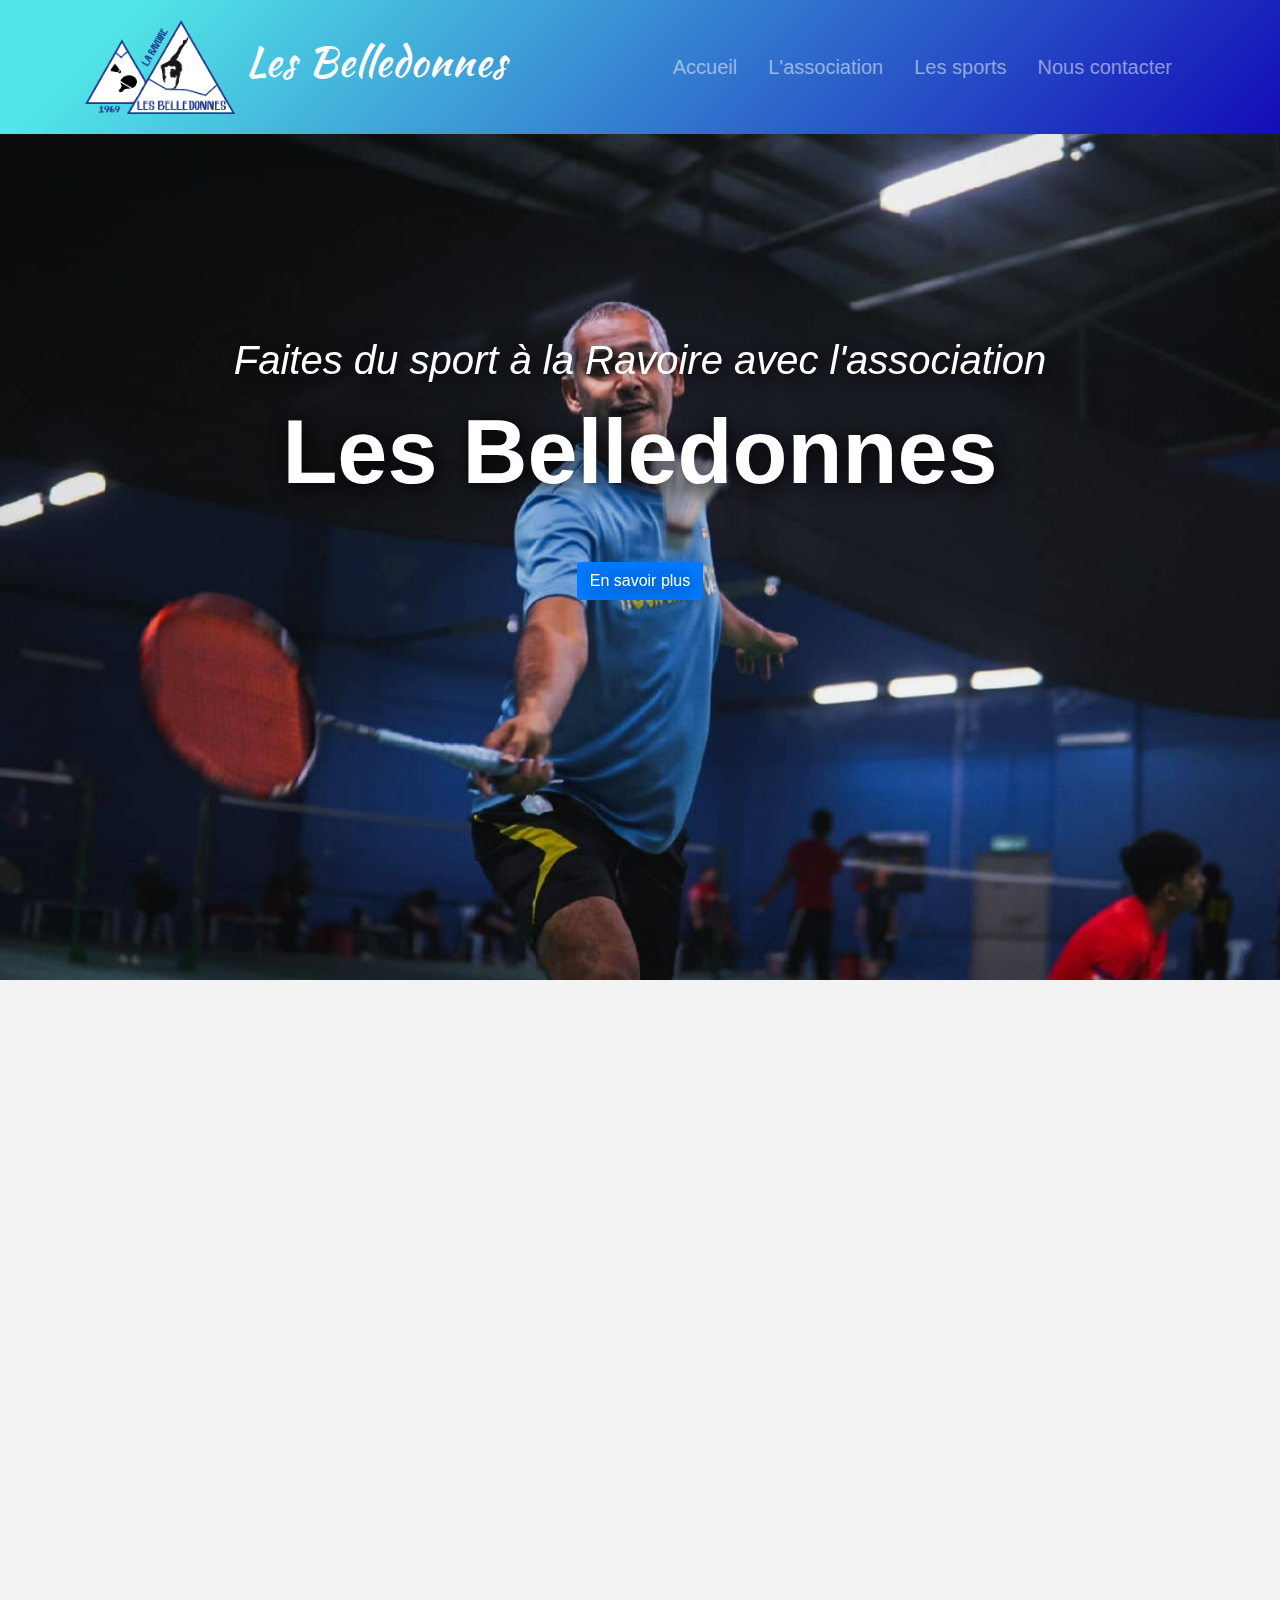
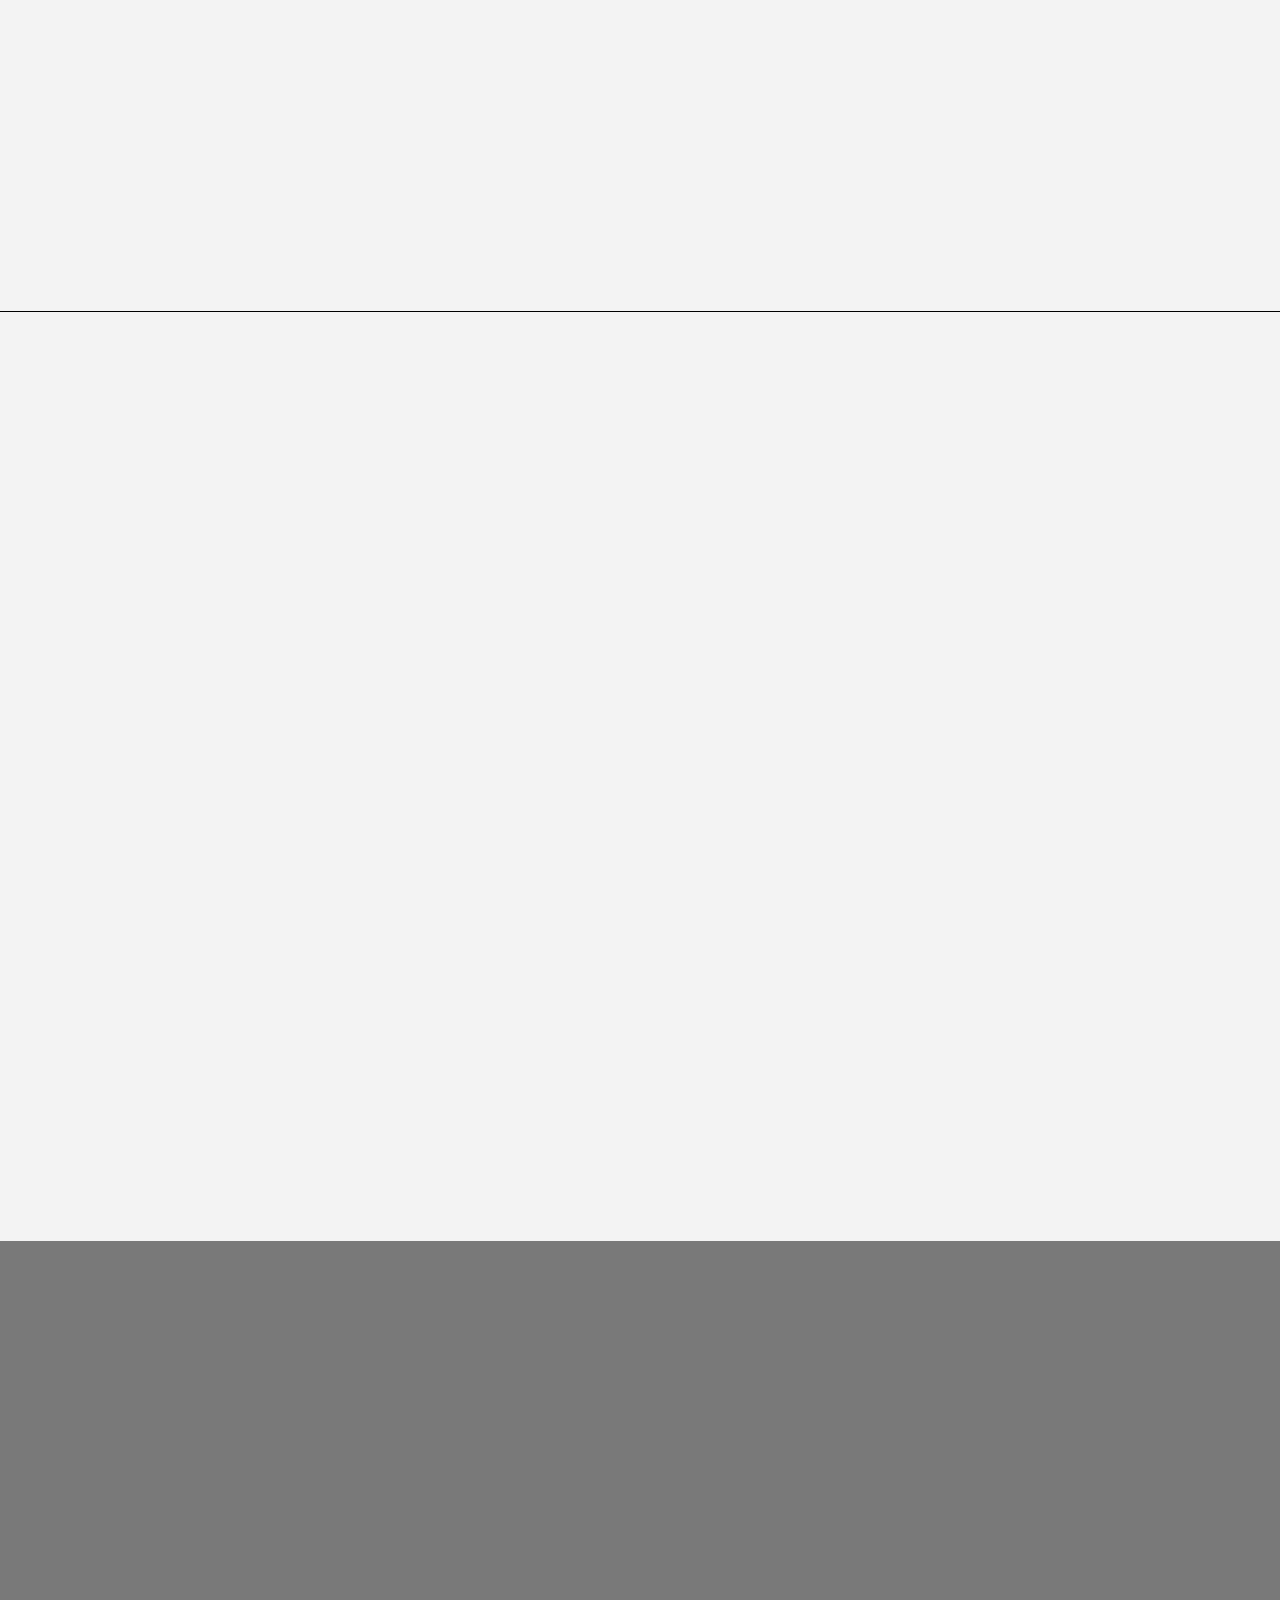
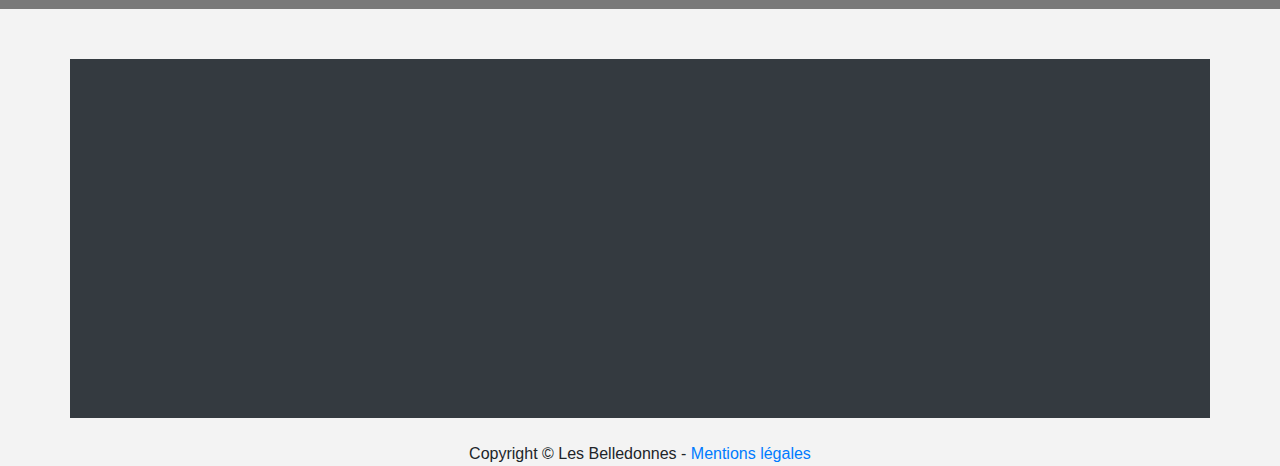
<file: index.html>
<!DOCTYPE html>
<head>
    <meta charset="UTF-8">
    <meta name="viewport" content="width=device-width, initial-scale=1.0">
    <title>Association "Les Belledonnes"</title>
    <!-- fontawesome css -->
    <!-- <link rel="stylesheet" href="https://use.fontawesome.com/releases/v5.15.1/css/all.css"
        integrity="sha384-vp86vTRFVJgpjF9jiIGPEEqYqlDwgyBgEF109VFjmqGmIY/Y4HV4d3Gp2irVfcrp" crossorigin="anonymous"> -->
    <!-- bootstrap css -->
    <!-- <link rel="stylesheet" href="https://bootswatch.com/4/litera/bootstrap.min.css"> -->
    <!-- <link rel="stylesheet" href="https://cdn.jsdelivr.net/npm/bootstrap@4.5.3/dist/css/bootstrap.min.css"
        integrity="sha384-TX8t27EcRE3e/ihU7zmQxVncDAy5uIKz4rEkgIXeMed4M0jlfIDPvg6uqKI2xXr2" crossorigin="anonymous"> -->
    <!-- custom css -->
    <link rel="stylesheet" href="./css/bootstrap.min.purify.css">
    <link rel="stylesheet" href="./css/style-min.css">
    <!-- custom font -->
    <!-- <link rel="preconnect" href="https://fonts.gstatic.com">
    <link href="https://fonts.googleapis.com/css2?family=Montserrat:wght@200&display=swap" rel="stylesheet"> -->
    <link href="https://fonts.googleapis.com/css2?family=Kaushan+Script&display=swap" rel="stylesheet">


</head>

<body>
    <!-- navbar -->
    <nav class="navbar navbar-expand-md navbar-dark fixed-top stroke reveal" id="main-nav">
        <div class="container ">
            <a href="index.html#top" class="navbar-brand" id="logo">
                <img id="img-logo" src="./img/logo.png" alt="">
                Les Belledonnes</a>
            <button class="navbar-toggler" data-toggle="collapse" data-target="#collapsenavbar">
                <span class="navbar-toggler-icon"></span>
            </button>

            <div class="collapse navbar-collapse text-right" id="collapsenavbar">
                <ul class="navbar-nav ml-auto ">
                    <li class="nav-item reveal-1">
                        <a class="nav-link" href="#top">Accueil</a></li>
                    </li>
                    <li class="nav-item reveal-1">
                        <a class="nav-link" href="#section-association">L'association</a></li>
                    </li>
                    <li class="nav-item reveal-1">
                        <a class="nav-link" href="#section-sports">Les sports</a></li>
                    </li>
                    <li class="nav-item reveal-1">
                        <a class="nav-link" href="#section-contact">Nous contacter</a></li>
                    </li>
                </ul>
            </div>
        </div>
    </nav>

    <!-- intro -->
    <header class="text-center">
        <!-- https://stackoverflow.com/questions/23791186/how-to-make-the-text-on-bootstrap-carousel-stay-while-the-images-move -->
        <div class="overlay-carousel">
            <div class="header-intro text-white reveal">
                <div class="header-texte font-italic mx-4 reveal-2">Faites du sport à la Ravoire avec l'association
                </div>
                <h1 class="mt-2 reveal-3">Les Belledonnes</h1>
                <a href="#section-association" class="btn btn-primary mt-5 reveal-4">En savoir plus</a>
            </div>
        </div>
        <!-- https://mdbootstrap.com/docs/jquery/javascript/carousel/ -->
        <div id="carouselExampleIndicators" class="carousel slide carousel-fade lazy-load" data-ride="carousel">
            <div class="carousel-inner">
                <div class="carousel-item active">
                    <img class="imgfill" src="./img/car1.jpg" alt="First slide">
                </div>
                <div class="carousel-item">
                    <img class="imgfill" data-src="./img/car3.jpg" alt="Third slide">
                </div>
                <div class="carousel-item">
                    <img class="imgfill" data-src="./img/car6.jpg" alt="Third slide">
                </div>
                <div class="carousel-item">
                    <img class="imgfill" data-src="./img/car2.jpg" alt="Second slide">
                </div>
                <div class="carousel-item">
                    <img class="imgfill" data-src="./img/car4.jpg" alt="Third slide">
                </div>
                <div class="carousel-item">
                    <img class="imgfill" data-src="./img/car7.jpg" alt="Third slide">
                </div>
                <div class="carousel-item">
                    <img class="imgfill" data-src="./img/car5.jpg" alt="Third slide">
                </div>
            </div>
        </div>
    </header>

    <!-- l'association -->
    <section id="section-association">
        <br>
        <br>
        <div class="container">
            <div class="row reveal">
                <div class="col-md-6 align-self-center mb-4  reveal-1" id="txtLaptop">
                    <h3 class="mb-3">L'association...</h3>
                    <p>L'association "Les Belledonnes" vous permet de pratiquer une activité
                        sportive quelque soit
                        votre niveau et de progresser à votre rythme.
                        <br><br>Créée il y plus de 50 ans, elle regroupe plus de 160 adhérents de tous âges répartis dans
                        3 sports : gymnastique,
                        tennis de table et badminton.
                    </p>

                    <p>Notre but :</p>
                    <ul>
                        <li>Développer l'esprit associatif auprès des jeunes, les intégrer et les former</li>
                        <li>Faire se cotôyer les générations</li>
                        <li>Créer une dynamique au sein de l'association</li>
                    </ul>

                </div>

                <div class="col-md-6 reveal-2">
                    <iframe loading="lazy" width="100%" height="350" src=""
                        data-src="https://www.youtube.com/embed/aPX7HJ9zCd4"
                        frameborder="0"
                        allow="accelerometer; autoplay; clipboard-write; encrypted-media; gyroscope; picture-in-picture"
                        allowfullscreen></iframe>
                </div>
            </div>
            <div class="row v-center mt-4 reveal">
                <div class="col-md-6 reveal-3">
                    <iframe src=""
                        data-src="https://www.google.com/maps/embed?pb=!1m14!1m8!1m3!1d11175.876328024739!2d5.9685051!3d45.5509475!3m2!1i1024!2i768!4f13.1!3m3!1m2!1s0x0%3A0x1008e74a37a80c83!2sLyc%C3%A9e%20du%20Granier!5e0!3m2!1sfr!2sfr!4v1605601425749!5m2!1sfr!2sfr"
                        width="100%" height="350" frameborder="0" style="border:0;" allowfullscreen=""
                        aria-hidden="false" tabindex="0"></iframe>
                </div>
                <div class="col-md-6  mt-4 reveal-4">

                    <p>Rassemblés en un seul et unique lieu, tous les sports se déroulent au lycée
                        du Granier de la Ravoire.</p>

                    <a href="#section-sports" class="btn btn-outline-info">En savoir plus</a>
                </div>
            </div>
        </div>
    </section>

    <!-- les sports -->
    <section id="section-sports">
        <br>
        <br>
        <div class="container  reveal">
            <h2 class="text-center mb-3 reveal-1">Les sports</h2>
            <div class="row">

                <div class="col-md-4 text-center reveal-1">

                    <img class="img-sport" loading="lazy" src="./img/gym.png" alt="gymnastique artistique">
                    <h4 class="my-4">Gymnastique</h4>
                    <p>Accessible de 5 à 18 ans</p>
                    <p>L'association offre la possibilité aux enfants et aux ados de pratiquer la
                        gymnastique féminine aux agrès, en loisirs ou en compétition.
                    </p>
                    <p>Organisées par niveaux, les séances d'entrainements se font les lundi, mardi et jeudi de 17h30 à
                        20h.
                    </p>
                </div>
                <div class="col-md-4 text-center ico-sport reveal-2">
                    <img class="img-sport" loading="lazy" src="./img/ping.png" alt="raquette de ping-pong">
                    <h4 class="my-4">Tennis de table</h4>

                    <p> Ouvert à tous à partir de 7 ans.</p>
                    <p>
                        Les séances se font les lundi et vendredi de 18h à 21h en jeux libre et le mercredi avec
                        entrainement de 18h30h à 20h par notre coach Jean-Paul.</p>

                    <p>
                        Des rencontres amicales entre clubs loisirs de Savoie auront régulierement lieu au cours de
                        la saison, le jeudi soir.</p>

                </div>
                <div class="col-md-4 text-center ico-sport reveal-3">
                    <img class="img-sport" loading="lazy" src="./img/bad.png" alt="raquette et volant de badminton">
                    <h4 class="my-4">Badminton</h4>
                    <p>Le badminton est ouvert à partir de 16 ans.</p>
                    <p>
                        Les séances ont lieu le mardi soir de 19h30 à 22h30 et/ou le mercredi soir 20h30 à 22 h 30
                        en jeu libre.</p>
                </div>
            </div>
            <div class="row reveal-4">
                <div class="col mt-4">
                    <hr>
                    <h3 class="mb-3">Adhésion</h3>
                    <p>70&euro; par adulte (16 ans révolus au 31 décembre de la saison en cours)<br>Réduction de 20 €
                        par adulte avec un enfant inscrit au club</p>
                    <p>50&euro; par enfant (moins de 16 ans au 31 décembre de la saison en cours)
                    </p>
                    <a href="#section-contact" class="btn btn-outline-info mt-2">Je veux m'inscrire...</a>
                </div>
            </div>
        </div>
    </section>


    <!-- call to action -->
    <section id="section-contact" class="lazy-background">
        <div class="layer-separation   reveal">
            <br><br>
            <div class="container text-center reveal-1">
                <h2>Êtes-vous prêt ?</h2>
                <p>Envie de venir jeter un coup d'oeil, d'essayer un de nos sports, ou de le faire essayer à vos enfants
                    ?</p>
                <p>Ou peut-être envie de vous investir dans une association badass ?</p>
                <p>Sautez le pas et rejoignez-nous...</p>
                <p>On est sympa, on est ouvert, on ne se prend surtout pas la tête, <br> et on vous acceptera comme vous
                    êtes !</p>
            </div>
        </div>
    </section>


    <section id="section-contact2">
        <div class="container form-group text-center bg-dark text-white py-4 px-1 reveal">
            <h2 class="reveal-1">Contactez nous !</h2>
            <p class="mx-5 reveal-2">Si vous souhaitez nous poser des questions pour avoir de plus amples renseignements,
                n'hésitez pas à nous contacter en utilisant le formulaire ci-dessous, nous vous répondrons dès que
                possible...</p>
            <form action="https://formspree.io/f/xeqpzlnk" method="POST">
                <div class="container reveal-3">
                    <div class="d-flex justify-content-center bd-highlight">
                        <div class="p-2 bd-highlight"><input type="text" placeholder="nom et prénom"
                                name="nomprenomcontact" required="required" class="form-control mb-2 mr-2"></div>
                        <div class="p-2 bd-highlight"><input type="email" placeholder="email" name="emailcontact"
                                required="required" class="form-control mb-2 mr-2"></div>
                    </div>
                    <div class="d-flex justify-content-center bd-highlight">
                        <div class="p-2 bd-highlight textcomment"><textarea type="text-area" placeholder="votre message"
                                name="messagecontact" required="required" class="form-control mb-2 mr-2"></textarea>
                        </div>
                        <input type="hidden" name="_language" value="fr" />
                    </div>
                    <button class="btn btn-primary" type="submit" value="Send">Envoyer</button>
            </form>
        </div>
    </section>

    <!--  footer -->
    <footer id="main-footer" class="text-center my-4">
        <div class="container">

            <p>Copyright &copy;
                <span id="year"></span> Les Belledonnes - 
                <a href="mentionslegales.html">Mentions légales</a>
            </p>
        </div>
        </div>
    </footer>

    <!-- script bootstrap -->
    <script src="https://code.jquery.com/jquery-3.5.1.slim.min.js"
        integrity="sha384-DfXdz2htPH0lsSSs5nCTpuj/zy4C+OGpamoFVy38MVBnE+IbbVYUew+OrCXaRkfj"
        crossorigin="anonymous"></script>
    <script src="https://cdn.jsdelivr.net/npm/bootstrap@4.5.3/dist/js/bootstrap.min.js"
        integrity="sha384-w1Q4orYjBQndcko6MimVbzY0tgp4pWB4lZ7lr30WKz0vr/aWKhXdBNmNb5D92v7s"
        crossorigin="anonymous"></script>

    <script type="text/javascript" src="./js/app-min.js"></script>

    <script>
        // $(function () {
        //     $('.carousel.lazy-load').bind('slide.bs.carousel', function (e) {
        //         var image = $(e.relatedTarget).find('img[data-src]');
        //         image.attr('src', image.data('src'));
        //         image.removeAttr('data-src');
        //     });
        // });

        //https://stackoverflow.com/questions/36081559/lazy-load-bootstrap-carousel-without-changing-img-src-attribute
        //https://coderwall.com/p/6qaeya/lazy-carousel-in-bootstrap
        //https://stackoverflow.com/questions/12697216/bootstrap-carousel-lazy-load
        $(function () {
            return $(".carousel.lazy-load").on("slide.bs.carousel", function (ev) {
                var lazy;
                lazy = $(ev.relatedTarget).find("img[data-src]");
                lazy.attr("src", lazy.data('src'));
                lazy.removeAttr("data-src");
            });
        });


        document.addEventListener("DOMContentLoaded", function () {
            var lazyBackgrounds = [].slice.call(document.querySelectorAll(".lazy-background"));

            if ("IntersectionObserver" in window) {
                let lazyBackgroundObserver = new IntersectionObserver(function (entries, observer) {
                    entries.forEach(function (entry) {
                        if (entry.isIntersecting) {
                            entry.target.classList.add("visible");
                            lazyBackgroundObserver.unobserve(entry.target);
                        }
                    });
                });

                lazyBackgrounds.forEach(function (lazyBackground) {
                    lazyBackgroundObserver.observe(lazyBackground);
                });
            }
        });
        // https://scottdeluzio.com/defer-parsing-javascript-youtube-videos/
        function init() {
            var vidDefer = document.getElementsByTagName('iframe');
            for (var i = 0; i < vidDefer.length; i++) {
                if (vidDefer[i].getAttribute('data-src')) {
                    vidDefer[i].setAttribute('src', vidDefer[i].getAttribute('data-src'));
                }
            }
        }
        window.onload = init;

    </script>
    <!-- <script type="text/javascript" src="./js/lazysizes-min.js"></script> -->
</body>

</html>
</file>
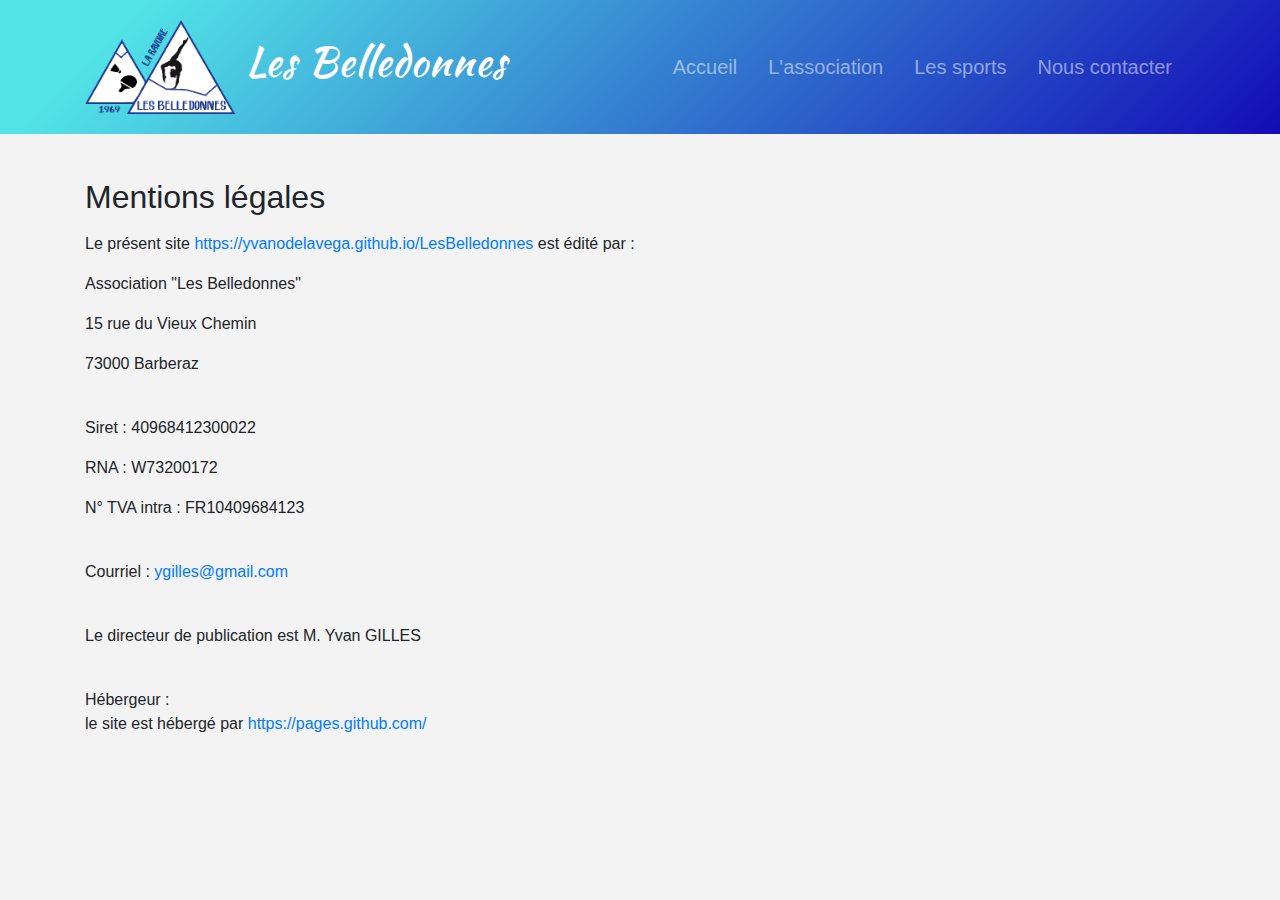
<file: mentionslegales.html>
<!DOCTYPE html>

<head>
    <meta charset="UTF-8">
    <meta name="viewport" content="width=device-width, initial-scale=1.0">
    <title>Association "Les Belledonnes"</title>
    <!-- fontawesome css -->
    <!-- <link rel="stylesheet" href="https://use.fontawesome.com/releases/v5.15.1/css/all.css"
        integrity="sha384-vp86vTRFVJgpjF9jiIGPEEqYqlDwgyBgEF109VFjmqGmIY/Y4HV4d3Gp2irVfcrp" crossorigin="anonymous"> -->
    <!-- bootstrap css -->
    <!-- <link rel="stylesheet" href="https://bootswatch.com/4/litera/bootstrap.min.css"> -->
    <!-- <link rel="stylesheet" href="https://cdn.jsdelivr.net/npm/bootstrap@4.5.3/dist/css/bootstrap.min.css"
        integrity="sha384-TX8t27EcRE3e/ihU7zmQxVncDAy5uIKz4rEkgIXeMed4M0jlfIDPvg6uqKI2xXr2" crossorigin="anonymous"> -->
    <!-- custom css -->
    <link rel="stylesheet" href="./css/bootstrap.min.purify.css">
    <link rel="stylesheet" href="./css/style-min.css">
    <!-- custom font -->
    <!-- <link rel="preconnect" href="https://fonts.gstatic.com">
    <link href="https://fonts.googleapis.com/css2?family=Montserrat:wght@200&display=swap" rel="stylesheet"> -->
    <link href="https://fonts.googleapis.com/css2?family=Kaushan+Script&display=swap" rel="stylesheet">


</head>

<body>
    <!-- navbar -->
    <nav class="navbar navbar-expand-md navbar-dark fixed-top stroke reveal" id="main-nav">
        <div class="container ">
            <a href="index.html#top" class="navbar-brand" id="logo">
                <img id="img-logo" src="./img/logo.png" alt="">
                Les Belledonnes</a>
            <button class="navbar-toggler" data-toggle="collapse" data-target="#collapsenavbar">
                <span class="navbar-toggler-icon"></span>
            </button>

            <div class="collapse navbar-collapse text-right" id="collapsenavbar">
                <ul class="navbar-nav ml-auto ">
                    <li class="nav-item reveal-1">
                        <a class="nav-link" href="index.html#top">Accueil</a></li>
                    </li>
                    <li class="nav-item reveal-1">
                        <a class="nav-link" href="index.html#section-association">L'association</a></li>
                    </li>
                    <li class="nav-item reveal-1">
                        <a class="nav-link" href="index.html#section-sports">Les sports</a></li>
                    </li>
                    <li class="nav-item reveal-1">
                        <a class="nav-link" href="index.html#section-contact">Nous contacter</a></li>
                    </li>
                </ul>
            </div>
        </div>
    </nav>

<div class="container">


    <!-- l'association -->
    <section id="mentionlegales" class="my-5">
        
                <h2 class="mb-3">Mentions légales</h2>
                <p>Le présent site <a href="https://yvanodelavega.github.io/LesBelledonnes" target="_blank">https://yvanodelavega.github.io/LesBelledonnes</a> est édité par :</p>
                <p>Association "Les Belledonnes"</p>
                <p>15 rue du Vieux Chemin</p>
                <p>73000 Barberaz</p>
                <br>
                <p>Siret : 40968412300022</p>
                <p>RNA : W73200172</p>
                <p>N° TVA intra : FR10409684123</p>
                <br>
                <p>Courriel : <a href="mailto:ygilles@gmail.com">ygilles@gmail.com</a></p>
                <br>
                <p>Le directeur de publication est M. Yvan GILLES</p>
                <br>
                <p>Hébergeur : <br>le site est hébergé par <a href="https://pages.github.com/" target="_blank">https://pages.github.com/</a></p>
        </div>
    </section>

</div>
    <!-- script bootstrap -->
    <script src="https://code.jquery.com/jquery-3.5.1.slim.min.js"
        integrity="sha384-DfXdz2htPH0lsSSs5nCTpuj/zy4C+OGpamoFVy38MVBnE+IbbVYUew+OrCXaRkfj"
        crossorigin="anonymous"></script>
    <script src="https://cdn.jsdelivr.net/npm/bootstrap@4.5.3/dist/js/bootstrap.min.js"
        integrity="sha384-w1Q4orYjBQndcko6MimVbzY0tgp4pWB4lZ7lr30WKz0vr/aWKhXdBNmNb5D92v7s"
        crossorigin="anonymous"></script>

    <script type="text/javascript" src="./js/app-min.js"></script>

    <script>
        // $(function () {
        //     $('.carousel.lazy-load').bind('slide.bs.carousel', function (e) {
        //         var image = $(e.relatedTarget).find('img[data-src]');
        //         image.attr('src', image.data('src'));
        //         image.removeAttr('data-src');
        //     });
        // });

        //https://stackoverflow.com/questions/36081559/lazy-load-bootstrap-carousel-without-changing-img-src-attribute
        //https://coderwall.com/p/6qaeya/lazy-carousel-in-bootstrap
        //https://stackoverflow.com/questions/12697216/bootstrap-carousel-lazy-load
        $(function () {
            return $(".carousel.lazy-load").on("slide.bs.carousel", function (ev) {
                var lazy;
                lazy = $(ev.relatedTarget).find("img[data-src]");
                lazy.attr("src", lazy.data('src'));
                lazy.removeAttr("data-src");
            });
        });


        document.addEventListener("DOMContentLoaded", function () {
            var lazyBackgrounds = [].slice.call(document.querySelectorAll(".lazy-background"));

            if ("IntersectionObserver" in window) {
                let lazyBackgroundObserver = new IntersectionObserver(function (entries, observer) {
                    entries.forEach(function (entry) {
                        if (entry.isIntersecting) {
                            entry.target.classList.add("visible");
                            lazyBackgroundObserver.unobserve(entry.target);
                        }
                    });
                });

                lazyBackgrounds.forEach(function (lazyBackground) {
                    lazyBackgroundObserver.observe(lazyBackground);
                });
            }
        });
        // https://scottdeluzio.com/defer-parsing-javascript-youtube-videos/
        function init() {
            var vidDefer = document.getElementsByTagName('iframe');
            for (var i = 0; i < vidDefer.length; i++) {
                if (vidDefer[i].getAttribute('data-src')) {
                    vidDefer[i].setAttribute('src', vidDefer[i].getAttribute('data-src'));
                }
            }
        }
        window.onload = init;

    </script>
    <!-- <script type="text/javascript" src="./js/lazysizes-min.js"></script> -->
</body>

</html>
</file>
<file: css/style-min.css>
html{scroll-behavior:smooth}#main-footer{padding:0}body{margin:0;padding:0;background-color:rgb(243,243,243);height:100vh;padding-top:80px}h1{font-size:90px;font-family:sans-serif;font-weight:700}section{padding-top:50px;padding-bottom:90px}.textcomment{width:500px;height:100px}.reveal [class*="reveal-"]{opacity:0;transform:translateY(30px)}.reveal-visible [class*="reveal-"]{opacity:1;transform:translateY(0);transition:1s cubic-bezier(.5,0,0,1)}.reveal-visible .reveal-1{transition-delay:.1s}.reveal-visible .reveal-2{transition-delay:.2s}.reveal-visible .reveal-3{transition-delay:.3s}.reveal-visible .reveal-4{transition-delay:.4s}.imgfill{display:block;width:100%;height:100vh;object-fit:cover}.overlay-carousel{color:#fff;position:absolute;z-index:12;top:20%;left:0;width:100%;text-align:center}.carousel img{height:100vh}#img-logo{width:150px;border-image-width:auto;transition:.6s}.ml-auto .dropdown-menu{right:090px!important}.nav-link{font-size:20px;margin-right:15px}#main-nav #logo{transition:.6s;font-size:40px}.navbar{transition:.6s;padding:15px;background-image:linear-gradient(135deg,#52e5e7 10%,#130cb7 100%)}.navbar-brand{font-size:25px;font-family:"Kaushan Script";letter-spacing:1px}.header-intro{padding-top:150px;padding-bottom:200px;text-shadow:3px 3px 20px black}.header-texte{font-size:40px}.v-center{display:flex;align-items:center}.img-sport{width:80px;border-image-width:auto}#section-sports{border-top:1px solid black}.ico-sport{margin-top:34px}.lazy-background{background-image:url("../img/banniere_placeholder.jpg")}.lazy-background.visible{background-image:url("../img/banniere.jpg")}#section-contact{background-size:cover;background-attachment:fixed;background-repeat:no-repeat;background-position:center;padding:0}.layer-separation{padding:40px;background-color:rgba(0,0,0,.5);color:white;text-shadow:2px 2px 4px black}.layer-separation p{font-weight:500}.layer-separation h2{font-size:40px;font-weight:600}#section-contact2{padding-top:50px;padding-bottom:0}.conteneur0000{position:relative}.conteneur0000 iframe{top:0;left:0;width:100%;box-sizing:content-box;display:block;float:none;line-height:normal;position:static;z-index:auto}nav.stroke ul li a,nav.fill ul li a{position:relative}nav.stroke ul li a:after,nav.fill ul li a:after{position:absolute;bottom:0;left:0;right:0;margin:auto;width:0%;content:".";color:transparent;background:white;height:1px}nav.stroke ul li a:hover:after{width:100%}nav.fill ul li a{transition:all 2s}nav.fill ul li a:after{text-align:left;content:".";margin:0;opacity:0}nav.fill ul li a:hover{color:#fff;z-index:1}nav.fill ul li a:hover:after{z-index:-10;animation:fill 1s forwards;-webkit-animation:fill 1s forwards;-moz-animation:fill 1s forwards;opacity:1}nav ul li a,nav ul li a:after,nav ul li a:before{transition:all .5s}@media screen and (max-width:768px){h1{font-size:60px}}@media screen and (max-width:500px){h1{font-size:39px}.header-texte{font-size:29px}#img-logo{width:100px;border-image-width:auto;transition:.6s}#main-nav #logo{transition:.6s;font-size:30px}.reveal-visible .reveal-3{transition-delay:.1s}.reveal-visible .reveal-4{transition-delay:.2s}}
</file>
